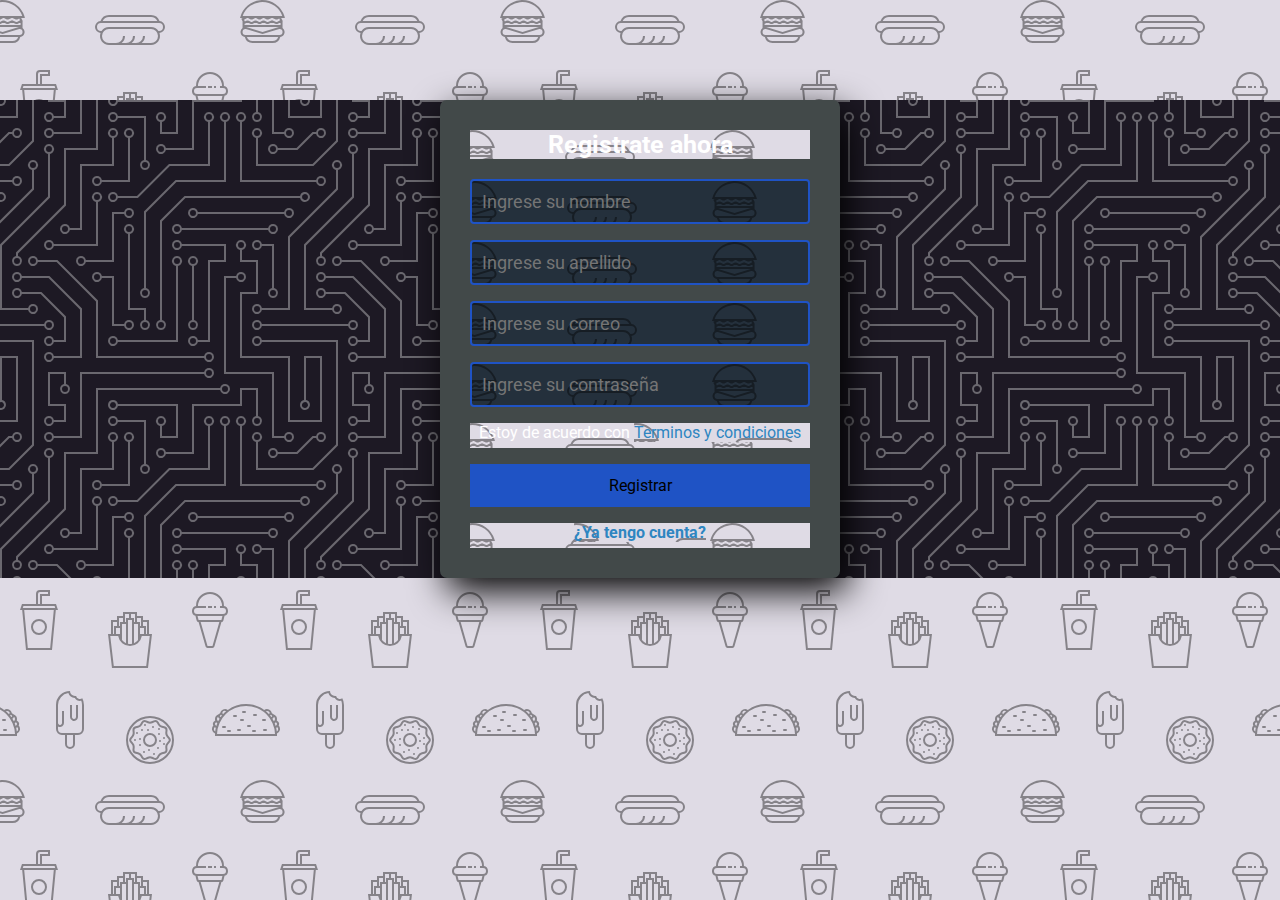
<file: f.html>
<!DOCTYPE html>
<html lang="en">
<head>
	<meta charset="UTF-8">
	<meta name="viewport" content="width=device-width, initial-scale=1.0">
	<link rel="stylesheet" type="text/css" href="estilos.css">
	<link rel = "preconnect" href = "https://fonts.gstatic.com" crossorigin>
	<link href = "https: //fonts.googleapis.com/css2? family = Zen + Kurenaido & display = swap "rel =" stylesheet ">
	<link rel="preconnect" href="https://fonts.googleapis.com">
	<link rel="preconnect" href="https://fonts.gstatic.com" crossorigin>
	<link href="https://fonts.googleapis.com/css2?family=Montagu+Slab:wght@100&family=Roboto:wght@100&display=swap" rel="stylesheet">

	<title>fico</title>
</head>
<body>
	<section class="form">
		<h4>Registrate ahora</h4>

		<input class="control" type="text" name="nombres" id="nombres"placeholder="Ingrese su nombre">

		<input class="control" type="text" name="apellidos" id="apellidos" placeholder="Ingrese su apellido">

		<input class="control" type="email" name="correo" id="correo"placeholder="Ingrese su correo">

		<input class="control" type="password" name="password" id="password" placeholder="Ingrese su contraseña">

		<p class="b1">Estoy de acuerdo con <a href="#">Terminos y condiciones</a></p>

		<input class="buttons" type="submit" value="Registrar">

		<p><a href="#"><b>¿Ya tengo cuenta?</b></a></p>
	</section>
</body>
</html>
</file>
<file: estilos.css>
* {
	margin: 0;
	padding: 0;
	box-sizing: border-box;
	font-family: 'Montagu Slab', serif;
    font-family: 'Roboto', sans-serif;
    background-color: #DFDBE5;
	background-image: url("data:image/svg+xml,%3Csvg xmlns='http://www.w3.org/2000/svg' width='260' height='260' viewBox='0 0 260 260'%3E%3Cg fill-rule='evenodd'%3E%3Cg fill='%23000000' fill-opacity='0.4'%3E%3Cpath d='M24.37 16c.2.65.39 1.32.54 2H21.17l1.17 2.34.45.9-.24.11V28a5 5 0 0 1-2.23 8.94l-.02.06a8 8 0 0 1-7.75 6h-20a8 8 0 0 1-7.74-6l-.02-.06A5 5 0 0 1-17.45 28v-6.76l-.79-1.58-.44-.9.9-.44.63-.32H-20a23.01 23.01 0 0 1 44.37-2zm-36.82 2a1 1 0 0 0-.44.1l-3.1 1.56.89 1.79 1.31-.66a3 3 0 0 1 2.69 0l2.2 1.1a1 1 0 0 0 .9 0l2.21-1.1a3 3 0 0 1 2.69 0l2.2 1.1a1 1 0 0 0 .9 0l2.21-1.1a3 3 0 0 1 2.69 0l2.2 1.1a1 1 0 0 0 .86.02l2.88-1.27a3 3 0 0 1 2.43 0l2.88 1.27a1 1 0 0 0 .85-.02l3.1-1.55-.89-1.79-1.42.71a3 3 0 0 1-2.56.06l-2.77-1.23a1 1 0 0 0-.4-.09h-.01a1 1 0 0 0-.4.09l-2.78 1.23a3 3 0 0 1-2.56-.06l-2.3-1.15a1 1 0 0 0-.45-.11h-.01a1 1 0 0 0-.44.1L.9 19.22a3 3 0 0 1-2.69 0l-2.2-1.1a1 1 0 0 0-.45-.11h-.01a1 1 0 0 0-.44.1l-2.21 1.11a3 3 0 0 1-2.69 0l-2.2-1.1a1 1 0 0 0-.45-.11h-.01zm0-2h-4.9a21.01 21.01 0 0 1 39.61 0h-2.09l-.06-.13-.26.13h-32.31zm30.35 7.68l1.36-.68h1.3v2h-36v-1.15l.34-.17 1.36-.68h2.59l1.36.68a3 3 0 0 0 2.69 0l1.36-.68h2.59l1.36.68a3 3 0 0 0 2.69 0L2.26 23h2.59l1.36.68a3 3 0 0 0 2.56.06l1.67-.74h3.23l1.67.74a3 3 0 0 0 2.56-.06zM-13.82 27l16.37 4.91L18.93 27h-32.75zm-.63 2h.34l16.66 5 16.67-5h.33a3 3 0 1 1 0 6h-34a3 3 0 1 1 0-6zm1.35 8a6 6 0 0 0 5.65 4h20a6 6 0 0 0 5.66-4H-13.1z'/%3E%3Cpath id='path6_fill-copy' d='M284.37 16c.2.65.39 1.32.54 2H281.17l1.17 2.34.45.9-.24.11V28a5 5 0 0 1-2.23 8.94l-.02.06a8 8 0 0 1-7.75 6h-20a8 8 0 0 1-7.74-6l-.02-.06a5 5 0 0 1-2.24-8.94v-6.76l-.79-1.58-.44-.9.9-.44.63-.32H240a23.01 23.01 0 0 1 44.37-2zm-36.82 2a1 1 0 0 0-.44.1l-3.1 1.56.89 1.79 1.31-.66a3 3 0 0 1 2.69 0l2.2 1.1a1 1 0 0 0 .9 0l2.21-1.1a3 3 0 0 1 2.69 0l2.2 1.1a1 1 0 0 0 .9 0l2.21-1.1a3 3 0 0 1 2.69 0l2.2 1.1a1 1 0 0 0 .86.02l2.88-1.27a3 3 0 0 1 2.43 0l2.88 1.27a1 1 0 0 0 .85-.02l3.1-1.55-.89-1.79-1.42.71a3 3 0 0 1-2.56.06l-2.77-1.23a1 1 0 0 0-.4-.09h-.01a1 1 0 0 0-.4.09l-2.78 1.23a3 3 0 0 1-2.56-.06l-2.3-1.15a1 1 0 0 0-.45-.11h-.01a1 1 0 0 0-.44.1l-2.21 1.11a3 3 0 0 1-2.69 0l-2.2-1.1a1 1 0 0 0-.45-.11h-.01a1 1 0 0 0-.44.1l-2.21 1.11a3 3 0 0 1-2.69 0l-2.2-1.1a1 1 0 0 0-.45-.11h-.01zm0-2h-4.9a21.01 21.01 0 0 1 39.61 0h-2.09l-.06-.13-.26.13h-32.31zm30.35 7.68l1.36-.68h1.3v2h-36v-1.15l.34-.17 1.36-.68h2.59l1.36.68a3 3 0 0 0 2.69 0l1.36-.68h2.59l1.36.68a3 3 0 0 0 2.69 0l1.36-.68h2.59l1.36.68a3 3 0 0 0 2.56.06l1.67-.74h3.23l1.67.74a3 3 0 0 0 2.56-.06zM246.18 27l16.37 4.91L278.93 27h-32.75zm-.63 2h.34l16.66 5 16.67-5h.33a3 3 0 1 1 0 6h-34a3 3 0 1 1 0-6zm1.35 8a6 6 0 0 0 5.65 4h20a6 6 0 0 0 5.66-4H246.9z'/%3E%3Cpath d='M159.5 21.02A9 9 0 0 0 151 15h-42a9 9 0 0 0-8.5 6.02 6 6 0 0 0 .02 11.96A8.99 8.99 0 0 0 109 45h42a9 9 0 0 0 8.48-12.02 6 6 0 0 0 .02-11.96zM151 17h-42a7 7 0 0 0-6.33 4h54.66a7 7 0 0 0-6.33-4zm-9.34 26a8.98 8.98 0 0 0 3.34-7h-2a7 7 0 0 1-7 7h-4.34a8.98 8.98 0 0 0 3.34-7h-2a7 7 0 0 1-7 7h-4.34a8.98 8.98 0 0 0 3.34-7h-2a7 7 0 0 1-7 7h-7a7 7 0 1 1 0-14h42a7 7 0 1 1 0 14h-9.34zM109 27a9 9 0 0 0-7.48 4H101a4 4 0 1 1 0-8h58a4 4 0 0 1 0 8h-.52a9 9 0 0 0-7.48-4h-42z'/%3E%3Cpath d='M39 115a8 8 0 1 0 0-16 8 8 0 0 0 0 16zm6-8a6 6 0 1 1-12 0 6 6 0 0 1 12 0zm-3-29v-2h8v-6H40a4 4 0 0 0-4 4v10H22l-1.33 4-.67 2h2.19L26 130h26l3.81-40H58l-.67-2L56 84H42v-6zm-4-4v10h2V74h8v-2h-8a2 2 0 0 0-2 2zm2 12h14.56l.67 2H22.77l.67-2H40zm13.8 4H24.2l3.62 38h22.36l3.62-38z'/%3E%3Cpath d='M129 92h-6v4h-6v4h-6v14h-3l.24 2 3.76 32h36l3.76-32 .24-2h-3v-14h-6v-4h-6v-4h-8zm18 22v-12h-4v4h3v8h1zm-3 0v-6h-4v6h4zm-6 6v-16h-4v19.17c1.6-.7 2.97-1.8 4-3.17zm-6 3.8V100h-4v23.8a10.04 10.04 0 0 0 4 0zm-6-.63V104h-4v16a10.04 10.04 0 0 0 4 3.17zm-6-9.17v-6h-4v6h4zm-6 0v-8h3v-4h-4v12h1zm27-12v-4h-4v4h3v4h1v-4zm-6 0v-8h-4v4h3v4h1zm-6-4v-4h-4v8h1v-4h3zm-6 4v-4h-4v8h1v-4h3zm7 24a12 12 0 0 0 11.83-10h7.92l-3.53 30h-32.44l-3.53-30h7.92A12 12 0 0 0 130 126z'/%3E%3Cpath d='M212 86v2h-4v-2h4zm4 0h-2v2h2v-2zm-20 0v.1a5 5 0 0 0-.56 9.65l.06.25 1.12 4.48a2 2 0 0 0 1.94 1.52h.01l7.02 24.55a2 2 0 0 0 1.92 1.45h4.98a2 2 0 0 0 1.92-1.45l7.02-24.55a2 2 0 0 0 1.95-1.52L224.5 96l.06-.25a5 5 0 0 0-.56-9.65V86a14 14 0 0 0-28 0zm4 0h6v2h-9a3 3 0 1 0 0 6H223a3 3 0 1 0 0-6H220v-2h2a12 12 0 1 0-24 0h2zm-1.44 14l-1-4h24.88l-1 4h-22.88zm8.95 26l-6.86-24h18.7l-6.86 24h-4.98zM150 242a22 22 0 1 0 0-44 22 22 0 0 0 0 44zm24-22a24 24 0 1 1-48 0 24 24 0 0 1 48 0zm-28.38 17.73l2.04-.87a6 6 0 0 1 4.68 0l2.04.87a2 2 0 0 0 2.5-.82l1.14-1.9a6 6 0 0 1 3.79-2.75l2.15-.5a2 2 0 0 0 1.54-2.12l-.19-2.2a6 6 0 0 1 1.45-4.46l1.45-1.67a2 2 0 0 0 0-2.62l-1.45-1.67a6 6 0 0 1-1.45-4.46l.2-2.2a2 2 0 0 0-1.55-2.13l-2.15-.5a6 6 0 0 1-3.8-2.75l-1.13-1.9a2 2 0 0 0-2.5-.8l-2.04.86a6 6 0 0 1-4.68 0l-2.04-.87a2 2 0 0 0-2.5.82l-1.14 1.9a6 6 0 0 1-3.79 2.75l-2.15.5a2 2 0 0 0-1.54 2.12l.19 2.2a6 6 0 0 1-1.45 4.46l-1.45 1.67a2 2 0 0 0 0 2.62l1.45 1.67a6 6 0 0 1 1.45 4.46l-.2 2.2a2 2 0 0 0 1.55 2.13l2.15.5a6 6 0 0 1 3.8 2.75l1.13 1.9a2 2 0 0 0 2.5.8zm2.82.97a4 4 0 0 1 3.12 0l2.04.87a4 4 0 0 0 4.99-1.62l1.14-1.9a4 4 0 0 1 2.53-1.84l2.15-.5a4 4 0 0 0 3.09-4.24l-.2-2.2a4 4 0 0 1 .97-2.98l1.45-1.67a4 4 0 0 0 0-5.24l-1.45-1.67a4 4 0 0 1-.97-2.97l.2-2.2a4 4 0 0 0-3.09-4.25l-2.15-.5a4 4 0 0 1-2.53-1.84l-1.14-1.9a4 4 0 0 0-5-1.62l-2.03.87a4 4 0 0 1-3.12 0l-2.04-.87a4 4 0 0 0-4.99 1.62l-1.14 1.9a4 4 0 0 1-2.53 1.84l-2.15.5a4 4 0 0 0-3.09 4.24l.2 2.2a4 4 0 0 1-.97 2.98l-1.45 1.67a4 4 0 0 0 0 5.24l1.45 1.67a4 4 0 0 1 .97 2.97l-.2 2.2a4 4 0 0 0 3.09 4.25l2.15.5a4 4 0 0 1 2.53 1.84l1.14 1.9a4 4 0 0 0 5 1.62l2.03-.87zM152 207a1 1 0 1 1 2 0 1 1 0 0 1-2 0zm6 2a1 1 0 1 1 2 0 1 1 0 0 1-2 0zm-11 1a1 1 0 1 1 2 0 1 1 0 0 1-2 0zm-6 0a1 1 0 1 1 2 0 1 1 0 0 1-2 0zm3-5a1 1 0 1 1 2 0 1 1 0 0 1-2 0zm-8 8a1 1 0 1 1 2 0 1 1 0 0 1-2 0zm3 6a1 1 0 1 1 2 0 1 1 0 0 1-2 0zm0 6a1 1 0 1 1 2 0 1 1 0 0 1-2 0zm4 7a1 1 0 1 1 2 0 1 1 0 0 1-2 0zm5-2a1 1 0 1 1 2 0 1 1 0 0 1-2 0zm5 4a1 1 0 1 1 2 0 1 1 0 0 1-2 0zm4-6a1 1 0 1 1 2 0 1 1 0 0 1-2 0zm6-4a1 1 0 1 1 2 0 1 1 0 0 1-2 0zm-4-3a1 1 0 1 1 2 0 1 1 0 0 1-2 0zm4-3a1 1 0 1 1 2 0 1 1 0 0 1-2 0zm-5-4a1 1 0 1 1 2 0 1 1 0 0 1-2 0zm-24 6a1 1 0 1 1 2 0 1 1 0 0 1-2 0zm16 5a5 5 0 1 0 0-10 5 5 0 0 0 0 10zm7-5a7 7 0 1 1-14 0 7 7 0 0 1 14 0zm86-29a1 1 0 0 0 0 2h2a1 1 0 0 0 0-2h-2zm19 9a1 1 0 0 1 1-1h2a1 1 0 0 1 0 2h-2a1 1 0 0 1-1-1zm-14 5a1 1 0 0 0 0 2h2a1 1 0 0 0 0-2h-2zm-25 1a1 1 0 0 0 0 2h2a1 1 0 0 0 0-2h-2zm5 4a1 1 0 0 0 0 2h2a1 1 0 0 0 0-2h-2zm9 0a1 1 0 0 1 1-1h2a1 1 0 0 1 0 2h-2a1 1 0 0 1-1-1zm15 1a1 1 0 0 1 1-1h2a1 1 0 0 1 0 2h-2a1 1 0 0 1-1-1zm12-2a1 1 0 0 0 0 2h2a1 1 0 0 0 0-2h-2zm-11-14a1 1 0 0 1 1-1h2a1 1 0 0 1 0 2h-2a1 1 0 0 1-1-1zm-19 0a1 1 0 0 0 0 2h2a1 1 0 0 0 0-2h-2zm6 5a1 1 0 0 1 1-1h2a1 1 0 0 1 0 2h-2a1 1 0 0 1-1-1zm-25 15c0-.47.01-.94.03-1.4a5 5 0 0 1-1.7-8 3.99 3.99 0 0 1 1.88-5.18 5 5 0 0 1 3.4-6.22 3 3 0 0 1 1.46-1.05 5 5 0 0 1 7.76-3.27A30.86 30.86 0 0 1 246 184c6.79 0 13.06 2.18 18.17 5.88a5 5 0 0 1 7.76 3.27 3 3 0 0 1 1.47 1.05 5 5 0 0 1 3.4 6.22 4 4 0 0 1 1.87 5.18 4.98 4.98 0 0 1-1.7 8c.02.46.03.93.03 1.4v1h-62v-1zm.83-7.17a30.9 30.9 0 0 0-.62 3.57 3 3 0 0 1-.61-4.2c.37.28.78.49 1.23.63zm1.49-4.61c-.36.87-.68 1.76-.96 2.68a2 2 0 0 1-.21-3.71c.33.4.73.75 1.17 1.03zm2.32-4.54c-.54.86-1.03 1.76-1.49 2.68a3 3 0 0 1-.07-4.67 3 3 0 0 0 1.56 1.99zm1.14-1.7c.35-.5.72-.98 1.1-1.46a1 1 0 1 0-1.1 1.45zm5.34-5.77c-1.03.86-2 1.79-2.9 2.77a3 3 0 0 0-1.11-.77 3 3 0 0 1 4-2zm42.66 2.77c-.9-.98-1.87-1.9-2.9-2.77a3 3 0 0 1 4.01 2 3 3 0 0 0-1.1.77zm1.34 1.54c.38.48.75.96 1.1 1.45a1 1 0 1 0-1.1-1.45zm3.73 5.84c-.46-.92-.95-1.82-1.5-2.68a3 3 0 0 0 1.57-1.99 3 3 0 0 1-.07 4.67zm1.8 4.53c-.29-.9-.6-1.8-.97-2.67.44-.28.84-.63 1.17-1.03a2 2 0 0 1-.2 3.7zm1.14 5.51c-.14-1.21-.35-2.4-.62-3.57.45-.14.86-.35 1.23-.63a2.99 2.99 0 0 1-.6 4.2zM275 214a29 29 0 0 0-57.97 0h57.96zM72.33 198.12c-.21-.32-.34-.7-.34-1.12v-12h-2v12a4.01 4.01 0 0 0 7.09 2.54c.57-.69.91-1.57.91-2.54v-12h-2v12a1.99 1.99 0 0 1-2 2 2 2 0 0 1-1.66-.88zM75 176c.38 0 .74-.04 1.1-.12a4 4 0 0 0 6.19 2.4A13.94 13.94 0 0 1 84 185v24a6 6 0 0 1-6 6h-3v9a5 5 0 1 1-10 0v-9h-3a6 6 0 0 1-6-6v-24a14 14 0 0 1 14-14 5 5 0 0 0 5 5zm-17 15v12a1.99 1.99 0 0 0 1.22 1.84 2 2 0 0 0 2.44-.72c.21-.32.34-.7.34-1.12v-12h2v12a3.98 3.98 0 0 1-5.35 3.77 3.98 3.98 0 0 1-.65-.3V209a4 4 0 0 0 4 4h16a4 4 0 0 0 4-4v-24c.01-1.53-.23-2.88-.72-4.17-.43.1-.87.16-1.28.17a6 6 0 0 1-5.2-3 7 7 0 0 1-6.47-4.88A12 12 0 0 0 58 185v6zm9 24v9a3 3 0 1 0 6 0v-9h-6z'/%3E%3Cpath d='M-17 191a1 1 0 0 0 0 2h2a1 1 0 0 0 0-2h-2zm19 9a1 1 0 0 1 1-1h2a1 1 0 0 1 0 2H3a1 1 0 0 1-1-1zm-14 5a1 1 0 0 0 0 2h2a1 1 0 0 0 0-2h-2zm-25 1a1 1 0 0 0 0 2h2a1 1 0 0 0 0-2h-2zm5 4a1 1 0 0 0 0 2h2a1 1 0 0 0 0-2h-2zm9 0a1 1 0 0 1 1-1h2a1 1 0 0 1 0 2h-2a1 1 0 0 1-1-1zm15 1a1 1 0 0 1 1-1h2a1 1 0 0 1 0 2h-2a1 1 0 0 1-1-1zm12-2a1 1 0 0 0 0 2h2a1 1 0 0 0 0-2H4zm-11-14a1 1 0 0 1 1-1h2a1 1 0 0 1 0 2h-2a1 1 0 0 1-1-1zm-19 0a1 1 0 0 0 0 2h2a1 1 0 0 0 0-2h-2zm6 5a1 1 0 0 1 1-1h2a1 1 0 0 1 0 2h-2a1 1 0 0 1-1-1zm-25 15c0-.47.01-.94.03-1.4a5 5 0 0 1-1.7-8 3.99 3.99 0 0 1 1.88-5.18 5 5 0 0 1 3.4-6.22 3 3 0 0 1 1.46-1.05 5 5 0 0 1 7.76-3.27A30.86 30.86 0 0 1-14 184c6.79 0 13.06 2.18 18.17 5.88a5 5 0 0 1 7.76 3.27 3 3 0 0 1 1.47 1.05 5 5 0 0 1 3.4 6.22 4 4 0 0 1 1.87 5.18 4.98 4.98 0 0 1-1.7 8c.02.46.03.93.03 1.4v1h-62v-1zm.83-7.17a30.9 30.9 0 0 0-.62 3.57 3 3 0 0 1-.61-4.2c.37.28.78.49 1.23.63zm1.49-4.61c-.36.87-.68 1.76-.96 2.68a2 2 0 0 1-.21-3.71c.33.4.73.75 1.17 1.03zm2.32-4.54c-.54.86-1.03 1.76-1.49 2.68a3 3 0 0 1-.07-4.67 3 3 0 0 0 1.56 1.99zm1.14-1.7c.35-.5.72-.98 1.1-1.46a1 1 0 1 0-1.1 1.45zm5.34-5.77c-1.03.86-2 1.79-2.9 2.77a3 3 0 0 0-1.11-.77 3 3 0 0 1 4-2zm42.66 2.77c-.9-.98-1.87-1.9-2.9-2.77a3 3 0 0 1 4.01 2 3 3 0 0 0-1.1.77zm1.34 1.54c.38.48.75.96 1.1 1.45a1 1 0 1 0-1.1-1.45zm3.73 5.84c-.46-.92-.95-1.82-1.5-2.68a3 3 0 0 0 1.57-1.99 3 3 0 0 1-.07 4.67zm1.8 4.53c-.29-.9-.6-1.8-.97-2.67.44-.28.84-.63 1.17-1.03a2 2 0 0 1-.2 3.7zm1.14 5.51c-.14-1.21-.35-2.4-.62-3.57.45-.14.86-.35 1.23-.63a2.99 2.99 0 0 1-.6 4.2zM15 214a29 29 0 0 0-57.97 0h57.96z'/%3E%3C/g%3E%3C/g%3E%3C/svg%3E");

}

body {
	background-color: #1d1924;
	background-image: url("data:image/svg+xml,%3Csvg xmlns='http://www.w3.org/2000/svg' viewBox='0 0 304 304' width='304' height='304'%3E%3Cpath fill='%23dfdfdf' fill-opacity='0.4' d='M44.1 224a5 5 0 1 1 0 2H0v-2h44.1zm160 48a5 5 0 1 1 0 2H82v-2h122.1zm57.8-46a5 5 0 1 1 0-2H304v2h-42.1zm0 16a5 5 0 1 1 0-2H304v2h-42.1zm6.2-114a5 5 0 1 1 0 2h-86.2a5 5 0 1 1 0-2h86.2zm-256-48a5 5 0 1 1 0 2H0v-2h12.1zm185.8 34a5 5 0 1 1 0-2h86.2a5 5 0 1 1 0 2h-86.2zM258 12.1a5 5 0 1 1-2 0V0h2v12.1zm-64 208a5 5 0 1 1-2 0v-54.2a5 5 0 1 1 2 0v54.2zm48-198.2V80h62v2h-64V21.9a5 5 0 1 1 2 0zm16 16V64h46v2h-48V37.9a5 5 0 1 1 2 0zm-128 96V208h16v12.1a5 5 0 1 1-2 0V210h-16v-76.1a5 5 0 1 1 2 0zm-5.9-21.9a5 5 0 1 1 0 2H114v48H85.9a5 5 0 1 1 0-2H112v-48h12.1zm-6.2 130a5 5 0 1 1 0-2H176v-74.1a5 5 0 1 1 2 0V242h-60.1zm-16-64a5 5 0 1 1 0-2H114v48h10.1a5 5 0 1 1 0 2H112v-48h-10.1zM66 284.1a5 5 0 1 1-2 0V274H50v30h-2v-32h18v12.1zM236.1 176a5 5 0 1 1 0 2H226v94h48v32h-2v-30h-48v-98h12.1zm25.8-30a5 5 0 1 1 0-2H274v44.1a5 5 0 1 1-2 0V146h-10.1zm-64 96a5 5 0 1 1 0-2H208v-80h16v-14h-42.1a5 5 0 1 1 0-2H226v18h-16v80h-12.1zm86.2-210a5 5 0 1 1 0 2H272V0h2v32h10.1zM98 101.9V146H53.9a5 5 0 1 1 0-2H96v-42.1a5 5 0 1 1 2 0zM53.9 34a5 5 0 1 1 0-2H80V0h2v34H53.9zm60.1 3.9V66H82v64H69.9a5 5 0 1 1 0-2H80V64h32V37.9a5 5 0 1 1 2 0zM101.9 82a5 5 0 1 1 0-2H128V37.9a5 5 0 1 1 2 0V82h-28.1zm16-64a5 5 0 1 1 0-2H146v44.1a5 5 0 1 1-2 0V18h-26.1zm102.2 270a5 5 0 1 1 0 2H98v14h-2v-16h124.1zM242 149.9V160h16v34h-16v62h48v48h-2v-46h-48v-66h16v-30h-16v-12.1a5 5 0 1 1 2 0zM53.9 18a5 5 0 1 1 0-2H64V2H48V0h18v18H53.9zm112 32a5 5 0 1 1 0-2H192V0h50v2h-48v48h-28.1zm-48-48a5 5 0 0 1-9.8-2h2.07a3 3 0 1 0 5.66 0H178v34h-18V21.9a5 5 0 1 1 2 0V32h14V2h-58.1zm0 96a5 5 0 1 1 0-2H137l32-32h39V21.9a5 5 0 1 1 2 0V66h-40.17l-32 32H117.9zm28.1 90.1a5 5 0 1 1-2 0v-76.51L175.59 80H224V21.9a5 5 0 1 1 2 0V82h-49.59L146 112.41v75.69zm16 32a5 5 0 1 1-2 0v-99.51L184.59 96H300.1a5 5 0 0 1 3.9-3.9v2.07a3 3 0 0 0 0 5.66v2.07a5 5 0 0 1-3.9-3.9H185.41L162 121.41v98.69zm-144-64a5 5 0 1 1-2 0v-3.51l48-48V48h32V0h2v50H66v55.41l-48 48v2.69zM50 53.9v43.51l-48 48V208h26.1a5 5 0 1 1 0 2H0v-65.41l48-48V53.9a5 5 0 1 1 2 0zm-16 16V89.41l-34 34v-2.82l32-32V69.9a5 5 0 1 1 2 0zM12.1 32a5 5 0 1 1 0 2H9.41L0 43.41V40.6L8.59 32h3.51zm265.8 18a5 5 0 1 1 0-2h18.69l7.41-7.41v2.82L297.41 50H277.9zm-16 160a5 5 0 1 1 0-2H288v-71.41l16-16v2.82l-14 14V210h-28.1zm-208 32a5 5 0 1 1 0-2H64v-22.59L40.59 194H21.9a5 5 0 1 1 0-2H41.41L66 216.59V242H53.9zm150.2 14a5 5 0 1 1 0 2H96v-56.6L56.6 162H37.9a5 5 0 1 1 0-2h19.5L98 200.6V256h106.1zm-150.2 2a5 5 0 1 1 0-2H80v-46.59L48.59 178H21.9a5 5 0 1 1 0-2H49.41L82 208.59V258H53.9zM34 39.8v1.61L9.41 66H0v-2h8.59L32 40.59V0h2v39.8zM2 300.1a5 5 0 0 1 3.9 3.9H3.83A3 3 0 0 0 0 302.17V256h18v48h-2v-46H2v42.1zM34 241v63h-2v-62H0v-2h34v1zM17 18H0v-2h16V0h2v18h-1zm273-2h14v2h-16V0h2v16zm-32 273v15h-2v-14h-14v14h-2v-16h18v1zM0 92.1A5.02 5.02 0 0 1 6 97a5 5 0 0 1-6 4.9v-2.07a3 3 0 1 0 0-5.66V92.1zM80 272h2v32h-2v-32zm37.9 32h-2.07a3 3 0 0 0-5.66 0h-2.07a5 5 0 0 1 9.8 0zM5.9 0A5.02 5.02 0 0 1 0 5.9V3.83A3 3 0 0 0 3.83 0H5.9zm294.2 0h2.07A3 3 0 0 0 304 3.83V5.9a5 5 0 0 1-3.9-5.9zm3.9 300.1v2.07a3 3 0 0 0-1.83 1.83h-2.07a5 5 0 0 1 3.9-3.9zM97 100a3 3 0 1 0 0-6 3 3 0 0 0 0 6zm0-16a3 3 0 1 0 0-6 3 3 0 0 0 0 6zm16 16a3 3 0 1 0 0-6 3 3 0 0 0 0 6zm16 16a3 3 0 1 0 0-6 3 3 0 0 0 0 6zm0 16a3 3 0 1 0 0-6 3 3 0 0 0 0 6zm-48 32a3 3 0 1 0 0-6 3 3 0 0 0 0 6zm16 16a3 3 0 1 0 0-6 3 3 0 0 0 0 6zm32 48a3 3 0 1 0 0-6 3 3 0 0 0 0 6zm-16 16a3 3 0 1 0 0-6 3 3 0 0 0 0 6zm32-16a3 3 0 1 0 0-6 3 3 0 0 0 0 6zm0-32a3 3 0 1 0 0-6 3 3 0 0 0 0 6zm16 32a3 3 0 1 0 0-6 3 3 0 0 0 0 6zm32 16a3 3 0 1 0 0-6 3 3 0 0 0 0 6zm0-16a3 3 0 1 0 0-6 3 3 0 0 0 0 6zm-16-64a3 3 0 1 0 0-6 3 3 0 0 0 0 6zm16 0a3 3 0 1 0 0-6 3 3 0 0 0 0 6zm16 96a3 3 0 1 0 0-6 3 3 0 0 0 0 6zm0 16a3 3 0 1 0 0-6 3 3 0 0 0 0 6zm16 16a3 3 0 1 0 0-6 3 3 0 0 0 0 6zm16-144a3 3 0 1 0 0-6 3 3 0 0 0 0 6zm0 32a3 3 0 1 0 0-6 3 3 0 0 0 0 6zm16-32a3 3 0 1 0 0-6 3 3 0 0 0 0 6zm16-16a3 3 0 1 0 0-6 3 3 0 0 0 0 6zm-96 0a3 3 0 1 0 0-6 3 3 0 0 0 0 6zm0 16a3 3 0 1 0 0-6 3 3 0 0 0 0 6zm16-32a3 3 0 1 0 0-6 3 3 0 0 0 0 6zm96 0a3 3 0 1 0 0-6 3 3 0 0 0 0 6zm-16-64a3 3 0 1 0 0-6 3 3 0 0 0 0 6zm16-16a3 3 0 1 0 0-6 3 3 0 0 0 0 6zm-32 0a3 3 0 1 0 0-6 3 3 0 0 0 0 6zm0-16a3 3 0 1 0 0-6 3 3 0 0 0 0 6zm-16 0a3 3 0 1 0 0-6 3 3 0 0 0 0 6zm-16 0a3 3 0 1 0 0-6 3 3 0 0 0 0 6zm-16 0a3 3 0 1 0 0-6 3 3 0 0 0 0 6zM49 36a3 3 0 1 0 0-6 3 3 0 0 0 0 6zm-32 0a3 3 0 1 0 0-6 3 3 0 0 0 0 6zm32 16a3 3 0 1 0 0-6 3 3 0 0 0 0 6zM33 68a3 3 0 1 0 0-6 3 3 0 0 0 0 6zm16-48a3 3 0 1 0 0-6 3 3 0 0 0 0 6zm0 240a3 3 0 1 0 0-6 3 3 0 0 0 0 6zm16 32a3 3 0 1 0 0-6 3 3 0 0 0 0 6zm-16-64a3 3 0 1 0 0-6 3 3 0 0 0 0 6zm0 16a3 3 0 1 0 0-6 3 3 0 0 0 0 6zm-16-32a3 3 0 1 0 0-6 3 3 0 0 0 0 6zm80-176a3 3 0 1 0 0-6 3 3 0 0 0 0 6zm16 0a3 3 0 1 0 0-6 3 3 0 0 0 0 6zm-16-16a3 3 0 1 0 0-6 3 3 0 0 0 0 6zm32 48a3 3 0 1 0 0-6 3 3 0 0 0 0 6zm16-16a3 3 0 1 0 0-6 3 3 0 0 0 0 6zm0-32a3 3 0 1 0 0-6 3 3 0 0 0 0 6zm112 176a3 3 0 1 0 0-6 3 3 0 0 0 0 6zm-16 16a3 3 0 1 0 0-6 3 3 0 0 0 0 6zm0 16a3 3 0 1 0 0-6 3 3 0 0 0 0 6zm0 16a3 3 0 1 0 0-6 3 3 0 0 0 0 6zM17 180a3 3 0 1 0 0-6 3 3 0 0 0 0 6zm0 16a3 3 0 1 0 0-6 3 3 0 0 0 0 6zm0-32a3 3 0 1 0 0-6 3 3 0 0 0 0 6zm16 0a3 3 0 1 0 0-6 3 3 0 0 0 0 6zM17 84a3 3 0 1 0 0-6 3 3 0 0 0 0 6zm32 64a3 3 0 1 0 0-6 3 3 0 0 0 0 6zm16-16a3 3 0 1 0 0-6 3 3 0 0 0 0 6z'%3E%3C/path%3E%3C/svg%3E");
}

.form {
	width: 400px;
	background: #424949;
	padding: 30px;
	margin: auto;
	margin-top: 100px;
	border-radius: 7px;
	font-family: "calibrians-serif";
	color white;
}

h4,p {
	color: white;
}

h4 {
	font-size:25px;
	margin-bottom: 20px;
}

.control {
	width:100%
}

.control {
	background-color: #24303c;
	padding: 10px;
	border-radius: 4px;
	margin-bottom: 16px;
	border: 2px solid #1f53c5;
	font-size: 18px;
}

.form p {
	height: 25px;
	text-align: center;
	font-size:18px
	line-height: 25px;
}

.form a {
	color: whitesmoke;
	text-decoration: none;
}

.form a:hover {
	color: ghostwhite;
	text-decoration: underline;
}

.buttons {
	width: 100%;
	border: none;
	background: #1f53c5;
	padding:12px;
	margin: 16px 0;
	font-size: 16px;
}

.form {
	box-shadow: 7px 13px 37px #000;
}

.control {
	color: white;
}

.form a {
	color: #2E86C1;
}

.form h4 {
	text-align: center;
}


.buttons {
	box-shadow: 0 0 0 0 rgba(0, 0, 0, .5);
	animation: pulse 1.5s infinite;
}


@keyframes pulse {
	0% {
		transform: scale(.99);
		box-shadow: 0 0 0 0 rgba(256, 256, 256, 0);
	}
	70%{
		transform: scale(1);
		box-shadow: 0 0 0 25px rgba(256, 256, 256, 0);
	}
	100%{
		transform: scale(.99);
		box-shadow: 0 0 0 0 rgba(256, 256, 256, 0);

	}
}


@media screen and (max-width: 600px) {
	.col-25, .col-75, input[type=submit], input[type=reset]  {
     width: 100%;
     margin-top: 0;
}
</file>
